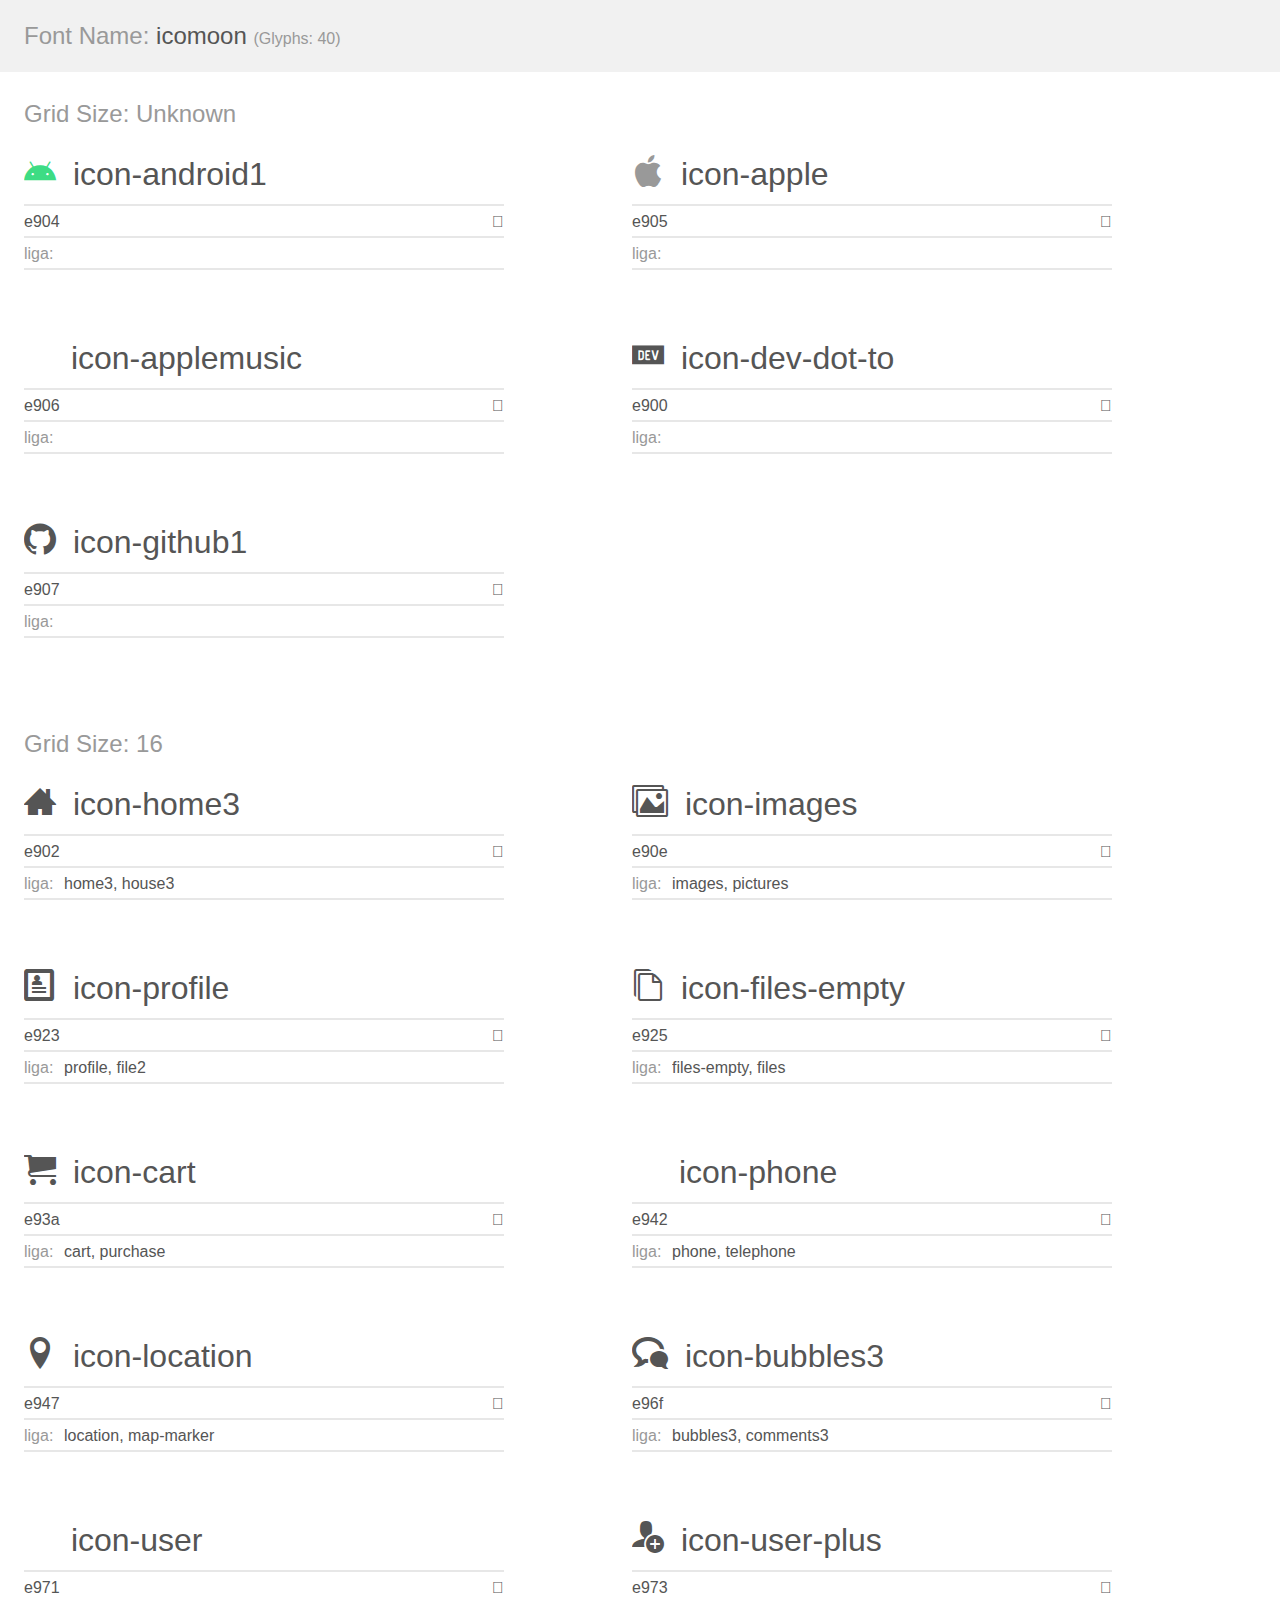
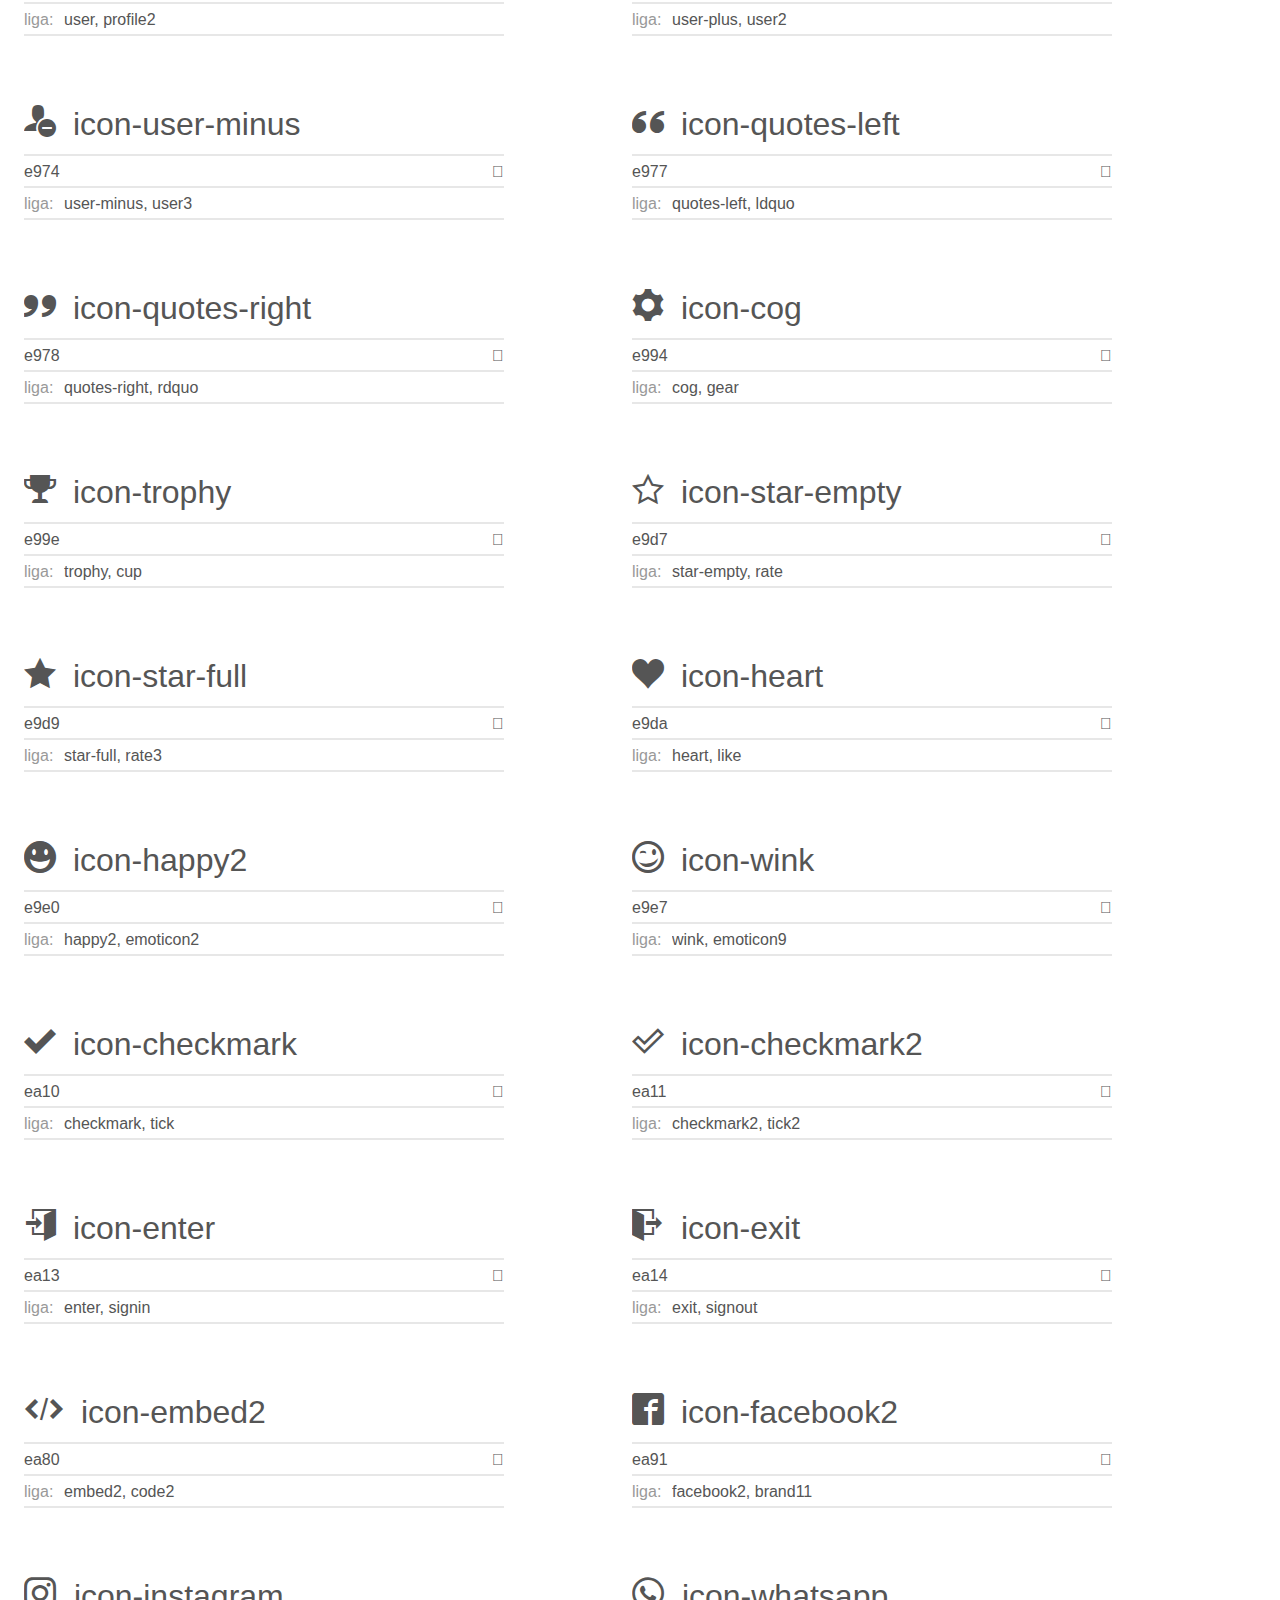
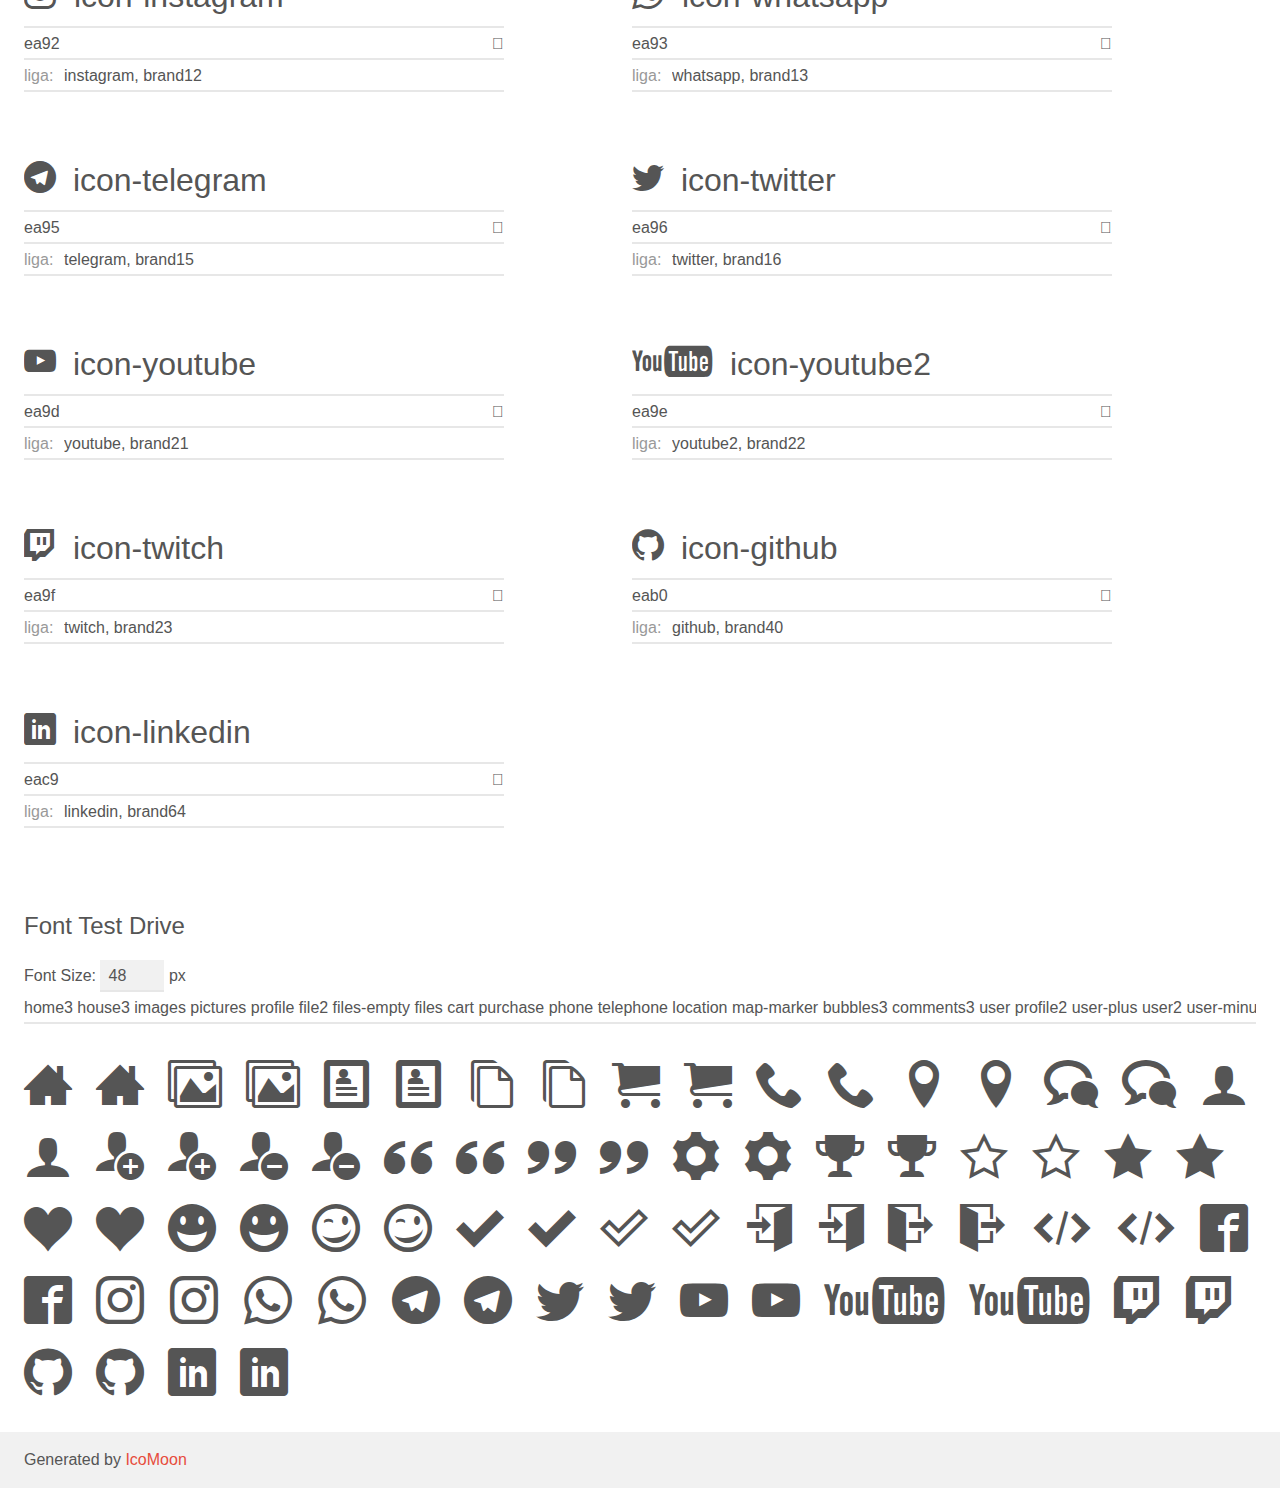
<file: Icons/demo.html>
<!doctype html>
<html>
<head>
    <meta charset="utf-8">
    <title>IcoMoon Demo</title>
    <meta name="description" content="An Icon Font Generated By IcoMoon.io">
    <meta name="viewport" content="width=device-width, initial-scale=1">
    <link rel="stylesheet" href="demo-files/demo.css">
    <link rel="stylesheet" href="style.css"></head>
<body>
    <div class="bgc1 clearfix">
        <h1 class="mhmm mvm"><span class="fgc1">Font Name:</span> icomoon <small class="fgc1">(Glyphs:&nbsp;40)</small></h1>
    </div>
    <div class="clearfix mhl ptl">
        <h1 class="mvm mtn fgc1">Grid Size: Unknown</h1>
        <div class="glyph fs1">
            <div class="clearfix bshadow0 pbs">
                <span class="icon-android1"></span>
                <span class="mls"> icon-android1</span>
            </div>
            <fieldset class="fs0 size1of1 clearfix hidden-false">
                <input type="text" readonly value="e904" class="unit size1of2" />
                <input type="text" maxlength="1" readonly value="&#xe904;" class="unitRight size1of2 talign-right" />
            </fieldset>
            <div class="fs0 bshadow0 clearfix hidden-false">
                <span class="unit pvs fgc1">liga: </span>
                <input type="text" readonly value="" class="liga unitRight" />
            </div>
        </div>
        <div class="glyph fs1">
            <div class="clearfix bshadow0 pbs">
                <span class="icon-apple"></span>
                <span class="mls"> icon-apple</span>
            </div>
            <fieldset class="fs0 size1of1 clearfix hidden-false">
                <input type="text" readonly value="e905" class="unit size1of2" />
                <input type="text" maxlength="1" readonly value="&#xe905;" class="unitRight size1of2 talign-right" />
            </fieldset>
            <div class="fs0 bshadow0 clearfix hidden-false">
                <span class="unit pvs fgc1">liga: </span>
                <input type="text" readonly value="" class="liga unitRight" />
            </div>
        </div>
        <div class="glyph fs1">
            <div class="clearfix bshadow0 pbs">
                <span class="icon-applemusic"></span>
                <span class="mls"> icon-applemusic</span>
            </div>
            <fieldset class="fs0 size1of1 clearfix hidden-false">
                <input type="text" readonly value="e906" class="unit size1of2" />
                <input type="text" maxlength="1" readonly value="&#xe906;" class="unitRight size1of2 talign-right" />
            </fieldset>
            <div class="fs0 bshadow0 clearfix hidden-false">
                <span class="unit pvs fgc1">liga: </span>
                <input type="text" readonly value="" class="liga unitRight" />
            </div>
        </div>
        <div class="glyph fs1">
            <div class="clearfix bshadow0 pbs">
                <span class="icon-dev-dot-to"></span>
                <span class="mls"> icon-dev-dot-to</span>
            </div>
            <fieldset class="fs0 size1of1 clearfix hidden-false">
                <input type="text" readonly value="e900" class="unit size1of2" />
                <input type="text" maxlength="1" readonly value="&#xe900;" class="unitRight size1of2 talign-right" />
            </fieldset>
            <div class="fs0 bshadow0 clearfix hidden-false">
                <span class="unit pvs fgc1">liga: </span>
                <input type="text" readonly value="" class="liga unitRight" />
            </div>
        </div>
        <div class="glyph fs1">
            <div class="clearfix bshadow0 pbs">
                <span class="icon-github1"></span>
                <span class="mls"> icon-github1</span>
            </div>
            <fieldset class="fs0 size1of1 clearfix hidden-false">
                <input type="text" readonly value="e907" class="unit size1of2" />
                <input type="text" maxlength="1" readonly value="&#xe907;" class="unitRight size1of2 talign-right" />
            </fieldset>
            <div class="fs0 bshadow0 clearfix hidden-false">
                <span class="unit pvs fgc1">liga: </span>
                <input type="text" readonly value="" class="liga unitRight" />
            </div>
        </div>
    </div>
    <div class="clearfix mhl ptl">
        <h1 class="mvm mtn fgc1">Grid Size: 16</h1>
        <div class="glyph fs2">
            <div class="clearfix bshadow0 pbs">
                <span class="icon-home3"></span>
                <span class="mls"> icon-home3</span>
            </div>
            <fieldset class="fs0 size1of1 clearfix hidden-false">
                <input type="text" readonly value="e902" class="unit size1of2" />
                <input type="text" maxlength="1" readonly value="&#xe902;" class="unitRight size1of2 talign-right" />
            </fieldset>
            <div class="fs0 bshadow0 clearfix hidden-false">
                <span class="unit pvs fgc1">liga: </span>
                <input type="text" readonly value="home3, house3" class="liga unitRight" />
            </div>
        </div>
        <div class="glyph fs2">
            <div class="clearfix bshadow0 pbs">
                <span class="icon-images"></span>
                <span class="mls"> icon-images</span>
            </div>
            <fieldset class="fs0 size1of1 clearfix hidden-false">
                <input type="text" readonly value="e90e" class="unit size1of2" />
                <input type="text" maxlength="1" readonly value="&#xe90e;" class="unitRight size1of2 talign-right" />
            </fieldset>
            <div class="fs0 bshadow0 clearfix hidden-false">
                <span class="unit pvs fgc1">liga: </span>
                <input type="text" readonly value="images, pictures" class="liga unitRight" />
            </div>
        </div>
        <div class="glyph fs2">
            <div class="clearfix bshadow0 pbs">
                <span class="icon-profile"></span>
                <span class="mls"> icon-profile</span>
            </div>
            <fieldset class="fs0 size1of1 clearfix hidden-false">
                <input type="text" readonly value="e923" class="unit size1of2" />
                <input type="text" maxlength="1" readonly value="&#xe923;" class="unitRight size1of2 talign-right" />
            </fieldset>
            <div class="fs0 bshadow0 clearfix hidden-false">
                <span class="unit pvs fgc1">liga: </span>
                <input type="text" readonly value="profile, file2" class="liga unitRight" />
            </div>
        </div>
        <div class="glyph fs2">
            <div class="clearfix bshadow0 pbs">
                <span class="icon-files-empty"></span>
                <span class="mls"> icon-files-empty</span>
            </div>
            <fieldset class="fs0 size1of1 clearfix hidden-false">
                <input type="text" readonly value="e925" class="unit size1of2" />
                <input type="text" maxlength="1" readonly value="&#xe925;" class="unitRight size1of2 talign-right" />
            </fieldset>
            <div class="fs0 bshadow0 clearfix hidden-false">
                <span class="unit pvs fgc1">liga: </span>
                <input type="text" readonly value="files-empty, files" class="liga unitRight" />
            </div>
        </div>
        <div class="glyph fs2">
            <div class="clearfix bshadow0 pbs">
                <span class="icon-cart"></span>
                <span class="mls"> icon-cart</span>
            </div>
            <fieldset class="fs0 size1of1 clearfix hidden-false">
                <input type="text" readonly value="e93a" class="unit size1of2" />
                <input type="text" maxlength="1" readonly value="&#xe93a;" class="unitRight size1of2 talign-right" />
            </fieldset>
            <div class="fs0 bshadow0 clearfix hidden-false">
                <span class="unit pvs fgc1">liga: </span>
                <input type="text" readonly value="cart, purchase" class="liga unitRight" />
            </div>
        </div>
        <div class="glyph fs2">
            <div class="clearfix bshadow0 pbs">
                <span class="icon-phone"></span>
                <span class="mls"> icon-phone</span>
            </div>
            <fieldset class="fs0 size1of1 clearfix hidden-false">
                <input type="text" readonly value="e942" class="unit size1of2" />
                <input type="text" maxlength="1" readonly value="&#xe942;" class="unitRight size1of2 talign-right" />
            </fieldset>
            <div class="fs0 bshadow0 clearfix hidden-false">
                <span class="unit pvs fgc1">liga: </span>
                <input type="text" readonly value="phone, telephone" class="liga unitRight" />
            </div>
        </div>
        <div class="glyph fs2">
            <div class="clearfix bshadow0 pbs">
                <span class="icon-location"></span>
                <span class="mls"> icon-location</span>
            </div>
            <fieldset class="fs0 size1of1 clearfix hidden-false">
                <input type="text" readonly value="e947" class="unit size1of2" />
                <input type="text" maxlength="1" readonly value="&#xe947;" class="unitRight size1of2 talign-right" />
            </fieldset>
            <div class="fs0 bshadow0 clearfix hidden-false">
                <span class="unit pvs fgc1">liga: </span>
                <input type="text" readonly value="location, map-marker" class="liga unitRight" />
            </div>
        </div>
        <div class="glyph fs2">
            <div class="clearfix bshadow0 pbs">
                <span class="icon-bubbles3"></span>
                <span class="mls"> icon-bubbles3</span>
            </div>
            <fieldset class="fs0 size1of1 clearfix hidden-false">
                <input type="text" readonly value="e96f" class="unit size1of2" />
                <input type="text" maxlength="1" readonly value="&#xe96f;" class="unitRight size1of2 talign-right" />
            </fieldset>
            <div class="fs0 bshadow0 clearfix hidden-false">
                <span class="unit pvs fgc1">liga: </span>
                <input type="text" readonly value="bubbles3, comments3" class="liga unitRight" />
            </div>
        </div>
        <div class="glyph fs2">
            <div class="clearfix bshadow0 pbs">
                <span class="icon-user"></span>
                <span class="mls"> icon-user</span>
            </div>
            <fieldset class="fs0 size1of1 clearfix hidden-false">
                <input type="text" readonly value="e971" class="unit size1of2" />
                <input type="text" maxlength="1" readonly value="&#xe971;" class="unitRight size1of2 talign-right" />
            </fieldset>
            <div class="fs0 bshadow0 clearfix hidden-false">
                <span class="unit pvs fgc1">liga: </span>
                <input type="text" readonly value="user, profile2" class="liga unitRight" />
            </div>
        </div>
        <div class="glyph fs2">
            <div class="clearfix bshadow0 pbs">
                <span class="icon-user-plus"></span>
                <span class="mls"> icon-user-plus</span>
            </div>
            <fieldset class="fs0 size1of1 clearfix hidden-false">
                <input type="text" readonly value="e973" class="unit size1of2" />
                <input type="text" maxlength="1" readonly value="&#xe973;" class="unitRight size1of2 talign-right" />
            </fieldset>
            <div class="fs0 bshadow0 clearfix hidden-false">
                <span class="unit pvs fgc1">liga: </span>
                <input type="text" readonly value="user-plus, user2" class="liga unitRight" />
            </div>
        </div>
        <div class="glyph fs2">
            <div class="clearfix bshadow0 pbs">
                <span class="icon-user-minus"></span>
                <span class="mls"> icon-user-minus</span>
            </div>
            <fieldset class="fs0 size1of1 clearfix hidden-false">
                <input type="text" readonly value="e974" class="unit size1of2" />
                <input type="text" maxlength="1" readonly value="&#xe974;" class="unitRight size1of2 talign-right" />
            </fieldset>
            <div class="fs0 bshadow0 clearfix hidden-false">
                <span class="unit pvs fgc1">liga: </span>
                <input type="text" readonly value="user-minus, user3" class="liga unitRight" />
            </div>
        </div>
        <div class="glyph fs2">
            <div class="clearfix bshadow0 pbs">
                <span class="icon-quotes-left"></span>
                <span class="mls"> icon-quotes-left</span>
            </div>
            <fieldset class="fs0 size1of1 clearfix hidden-false">
                <input type="text" readonly value="e977" class="unit size1of2" />
                <input type="text" maxlength="1" readonly value="&#xe977;" class="unitRight size1of2 talign-right" />
            </fieldset>
            <div class="fs0 bshadow0 clearfix hidden-false">
                <span class="unit pvs fgc1">liga: </span>
                <input type="text" readonly value="quotes-left, ldquo" class="liga unitRight" />
            </div>
        </div>
        <div class="glyph fs2">
            <div class="clearfix bshadow0 pbs">
                <span class="icon-quotes-right"></span>
                <span class="mls"> icon-quotes-right</span>
            </div>
            <fieldset class="fs0 size1of1 clearfix hidden-false">
                <input type="text" readonly value="e978" class="unit size1of2" />
                <input type="text" maxlength="1" readonly value="&#xe978;" class="unitRight size1of2 talign-right" />
            </fieldset>
            <div class="fs0 bshadow0 clearfix hidden-false">
                <span class="unit pvs fgc1">liga: </span>
                <input type="text" readonly value="quotes-right, rdquo" class="liga unitRight" />
            </div>
        </div>
        <div class="glyph fs2">
            <div class="clearfix bshadow0 pbs">
                <span class="icon-cog"></span>
                <span class="mls"> icon-cog</span>
            </div>
            <fieldset class="fs0 size1of1 clearfix hidden-false">
                <input type="text" readonly value="e994" class="unit size1of2" />
                <input type="text" maxlength="1" readonly value="&#xe994;" class="unitRight size1of2 talign-right" />
            </fieldset>
            <div class="fs0 bshadow0 clearfix hidden-false">
                <span class="unit pvs fgc1">liga: </span>
                <input type="text" readonly value="cog, gear" class="liga unitRight" />
            </div>
        </div>
        <div class="glyph fs2">
            <div class="clearfix bshadow0 pbs">
                <span class="icon-trophy"></span>
                <span class="mls"> icon-trophy</span>
            </div>
            <fieldset class="fs0 size1of1 clearfix hidden-false">
                <input type="text" readonly value="e99e" class="unit size1of2" />
                <input type="text" maxlength="1" readonly value="&#xe99e;" class="unitRight size1of2 talign-right" />
            </fieldset>
            <div class="fs0 bshadow0 clearfix hidden-false">
                <span class="unit pvs fgc1">liga: </span>
                <input type="text" readonly value="trophy, cup" class="liga unitRight" />
            </div>
        </div>
        <div class="glyph fs2">
            <div class="clearfix bshadow0 pbs">
                <span class="icon-star-empty"></span>
                <span class="mls"> icon-star-empty</span>
            </div>
            <fieldset class="fs0 size1of1 clearfix hidden-false">
                <input type="text" readonly value="e9d7" class="unit size1of2" />
                <input type="text" maxlength="1" readonly value="&#xe9d7;" class="unitRight size1of2 talign-right" />
            </fieldset>
            <div class="fs0 bshadow0 clearfix hidden-false">
                <span class="unit pvs fgc1">liga: </span>
                <input type="text" readonly value="star-empty, rate" class="liga unitRight" />
            </div>
        </div>
        <div class="glyph fs2">
            <div class="clearfix bshadow0 pbs">
                <span class="icon-star-full"></span>
                <span class="mls"> icon-star-full</span>
            </div>
            <fieldset class="fs0 size1of1 clearfix hidden-false">
                <input type="text" readonly value="e9d9" class="unit size1of2" />
                <input type="text" maxlength="1" readonly value="&#xe9d9;" class="unitRight size1of2 talign-right" />
            </fieldset>
            <div class="fs0 bshadow0 clearfix hidden-false">
                <span class="unit pvs fgc1">liga: </span>
                <input type="text" readonly value="star-full, rate3" class="liga unitRight" />
            </div>
        </div>
        <div class="glyph fs2">
            <div class="clearfix bshadow0 pbs">
                <span class="icon-heart"></span>
                <span class="mls"> icon-heart</span>
            </div>
            <fieldset class="fs0 size1of1 clearfix hidden-false">
                <input type="text" readonly value="e9da" class="unit size1of2" />
                <input type="text" maxlength="1" readonly value="&#xe9da;" class="unitRight size1of2 talign-right" />
            </fieldset>
            <div class="fs0 bshadow0 clearfix hidden-false">
                <span class="unit pvs fgc1">liga: </span>
                <input type="text" readonly value="heart, like" class="liga unitRight" />
            </div>
        </div>
        <div class="glyph fs2">
            <div class="clearfix bshadow0 pbs">
                <span class="icon-happy2"></span>
                <span class="mls"> icon-happy2</span>
            </div>
            <fieldset class="fs0 size1of1 clearfix hidden-false">
                <input type="text" readonly value="e9e0" class="unit size1of2" />
                <input type="text" maxlength="1" readonly value="&#xe9e0;" class="unitRight size1of2 talign-right" />
            </fieldset>
            <div class="fs0 bshadow0 clearfix hidden-false">
                <span class="unit pvs fgc1">liga: </span>
                <input type="text" readonly value="happy2, emoticon2" class="liga unitRight" />
            </div>
        </div>
        <div class="glyph fs2">
            <div class="clearfix bshadow0 pbs">
                <span class="icon-wink"></span>
                <span class="mls"> icon-wink</span>
            </div>
            <fieldset class="fs0 size1of1 clearfix hidden-false">
                <input type="text" readonly value="e9e7" class="unit size1of2" />
                <input type="text" maxlength="1" readonly value="&#xe9e7;" class="unitRight size1of2 talign-right" />
            </fieldset>
            <div class="fs0 bshadow0 clearfix hidden-false">
                <span class="unit pvs fgc1">liga: </span>
                <input type="text" readonly value="wink, emoticon9" class="liga unitRight" />
            </div>
        </div>
        <div class="glyph fs2">
            <div class="clearfix bshadow0 pbs">
                <span class="icon-checkmark"></span>
                <span class="mls"> icon-checkmark</span>
            </div>
            <fieldset class="fs0 size1of1 clearfix hidden-false">
                <input type="text" readonly value="ea10" class="unit size1of2" />
                <input type="text" maxlength="1" readonly value="&#xea10;" class="unitRight size1of2 talign-right" />
            </fieldset>
            <div class="fs0 bshadow0 clearfix hidden-false">
                <span class="unit pvs fgc1">liga: </span>
                <input type="text" readonly value="checkmark, tick" class="liga unitRight" />
            </div>
        </div>
        <div class="glyph fs2">
            <div class="clearfix bshadow0 pbs">
                <span class="icon-checkmark2"></span>
                <span class="mls"> icon-checkmark2</span>
            </div>
            <fieldset class="fs0 size1of1 clearfix hidden-false">
                <input type="text" readonly value="ea11" class="unit size1of2" />
                <input type="text" maxlength="1" readonly value="&#xea11;" class="unitRight size1of2 talign-right" />
            </fieldset>
            <div class="fs0 bshadow0 clearfix hidden-false">
                <span class="unit pvs fgc1">liga: </span>
                <input type="text" readonly value="checkmark2, tick2" class="liga unitRight" />
            </div>
        </div>
        <div class="glyph fs2">
            <div class="clearfix bshadow0 pbs">
                <span class="icon-enter"></span>
                <span class="mls"> icon-enter</span>
            </div>
            <fieldset class="fs0 size1of1 clearfix hidden-false">
                <input type="text" readonly value="ea13" class="unit size1of2" />
                <input type="text" maxlength="1" readonly value="&#xea13;" class="unitRight size1of2 talign-right" />
            </fieldset>
            <div class="fs0 bshadow0 clearfix hidden-false">
                <span class="unit pvs fgc1">liga: </span>
                <input type="text" readonly value="enter, signin" class="liga unitRight" />
            </div>
        </div>
        <div class="glyph fs2">
            <div class="clearfix bshadow0 pbs">
                <span class="icon-exit"></span>
                <span class="mls"> icon-exit</span>
            </div>
            <fieldset class="fs0 size1of1 clearfix hidden-false">
                <input type="text" readonly value="ea14" class="unit size1of2" />
                <input type="text" maxlength="1" readonly value="&#xea14;" class="unitRight size1of2 talign-right" />
            </fieldset>
            <div class="fs0 bshadow0 clearfix hidden-false">
                <span class="unit pvs fgc1">liga: </span>
                <input type="text" readonly value="exit, signout" class="liga unitRight" />
            </div>
        </div>
        <div class="glyph fs2">
            <div class="clearfix bshadow0 pbs">
                <span class="icon-embed2"></span>
                <span class="mls"> icon-embed2</span>
            </div>
            <fieldset class="fs0 size1of1 clearfix hidden-false">
                <input type="text" readonly value="ea80" class="unit size1of2" />
                <input type="text" maxlength="1" readonly value="&#xea80;" class="unitRight size1of2 talign-right" />
            </fieldset>
            <div class="fs0 bshadow0 clearfix hidden-false">
                <span class="unit pvs fgc1">liga: </span>
                <input type="text" readonly value="embed2, code2" class="liga unitRight" />
            </div>
        </div>
        <div class="glyph fs2">
            <div class="clearfix bshadow0 pbs">
                <span class="icon-facebook2"></span>
                <span class="mls"> icon-facebook2</span>
            </div>
            <fieldset class="fs0 size1of1 clearfix hidden-false">
                <input type="text" readonly value="ea91" class="unit size1of2" />
                <input type="text" maxlength="1" readonly value="&#xea91;" class="unitRight size1of2 talign-right" />
            </fieldset>
            <div class="fs0 bshadow0 clearfix hidden-false">
                <span class="unit pvs fgc1">liga: </span>
                <input type="text" readonly value="facebook2, brand11" class="liga unitRight" />
            </div>
        </div>
        <div class="glyph fs2">
            <div class="clearfix bshadow0 pbs">
                <span class="icon-instagram"></span>
                <span class="mls"> icon-instagram</span>
            </div>
            <fieldset class="fs0 size1of1 clearfix hidden-false">
                <input type="text" readonly value="ea92" class="unit size1of2" />
                <input type="text" maxlength="1" readonly value="&#xea92;" class="unitRight size1of2 talign-right" />
            </fieldset>
            <div class="fs0 bshadow0 clearfix hidden-false">
                <span class="unit pvs fgc1">liga: </span>
                <input type="text" readonly value="instagram, brand12" class="liga unitRight" />
            </div>
        </div>
        <div class="glyph fs2">
            <div class="clearfix bshadow0 pbs">
                <span class="icon-whatsapp"></span>
                <span class="mls"> icon-whatsapp</span>
            </div>
            <fieldset class="fs0 size1of1 clearfix hidden-false">
                <input type="text" readonly value="ea93" class="unit size1of2" />
                <input type="text" maxlength="1" readonly value="&#xea93;" class="unitRight size1of2 talign-right" />
            </fieldset>
            <div class="fs0 bshadow0 clearfix hidden-false">
                <span class="unit pvs fgc1">liga: </span>
                <input type="text" readonly value="whatsapp, brand13" class="liga unitRight" />
            </div>
        </div>
        <div class="glyph fs2">
            <div class="clearfix bshadow0 pbs">
                <span class="icon-telegram"></span>
                <span class="mls"> icon-telegram</span>
            </div>
            <fieldset class="fs0 size1of1 clearfix hidden-false">
                <input type="text" readonly value="ea95" class="unit size1of2" />
                <input type="text" maxlength="1" readonly value="&#xea95;" class="unitRight size1of2 talign-right" />
            </fieldset>
            <div class="fs0 bshadow0 clearfix hidden-false">
                <span class="unit pvs fgc1">liga: </span>
                <input type="text" readonly value="telegram, brand15" class="liga unitRight" />
            </div>
        </div>
        <div class="glyph fs2">
            <div class="clearfix bshadow0 pbs">
                <span class="icon-twitter"></span>
                <span class="mls"> icon-twitter</span>
            </div>
            <fieldset class="fs0 size1of1 clearfix hidden-false">
                <input type="text" readonly value="ea96" class="unit size1of2" />
                <input type="text" maxlength="1" readonly value="&#xea96;" class="unitRight size1of2 talign-right" />
            </fieldset>
            <div class="fs0 bshadow0 clearfix hidden-false">
                <span class="unit pvs fgc1">liga: </span>
                <input type="text" readonly value="twitter, brand16" class="liga unitRight" />
            </div>
        </div>
        <div class="glyph fs2">
            <div class="clearfix bshadow0 pbs">
                <span class="icon-youtube"></span>
                <span class="mls"> icon-youtube</span>
            </div>
            <fieldset class="fs0 size1of1 clearfix hidden-false">
                <input type="text" readonly value="ea9d" class="unit size1of2" />
                <input type="text" maxlength="1" readonly value="&#xea9d;" class="unitRight size1of2 talign-right" />
            </fieldset>
            <div class="fs0 bshadow0 clearfix hidden-false">
                <span class="unit pvs fgc1">liga: </span>
                <input type="text" readonly value="youtube, brand21" class="liga unitRight" />
            </div>
        </div>
        <div class="glyph fs2">
            <div class="clearfix bshadow0 pbs">
                <span class="icon-youtube2"></span>
                <span class="mls"> icon-youtube2</span>
            </div>
            <fieldset class="fs0 size1of1 clearfix hidden-false">
                <input type="text" readonly value="ea9e" class="unit size1of2" />
                <input type="text" maxlength="1" readonly value="&#xea9e;" class="unitRight size1of2 talign-right" />
            </fieldset>
            <div class="fs0 bshadow0 clearfix hidden-false">
                <span class="unit pvs fgc1">liga: </span>
                <input type="text" readonly value="youtube2, brand22" class="liga unitRight" />
            </div>
        </div>
        <div class="glyph fs2">
            <div class="clearfix bshadow0 pbs">
                <span class="icon-twitch"></span>
                <span class="mls"> icon-twitch</span>
            </div>
            <fieldset class="fs0 size1of1 clearfix hidden-false">
                <input type="text" readonly value="ea9f" class="unit size1of2" />
                <input type="text" maxlength="1" readonly value="&#xea9f;" class="unitRight size1of2 talign-right" />
            </fieldset>
            <div class="fs0 bshadow0 clearfix hidden-false">
                <span class="unit pvs fgc1">liga: </span>
                <input type="text" readonly value="twitch, brand23" class="liga unitRight" />
            </div>
        </div>
        <div class="glyph fs2">
            <div class="clearfix bshadow0 pbs">
                <span class="icon-github"></span>
                <span class="mls"> icon-github</span>
            </div>
            <fieldset class="fs0 size1of1 clearfix hidden-false">
                <input type="text" readonly value="eab0" class="unit size1of2" />
                <input type="text" maxlength="1" readonly value="&#xeab0;" class="unitRight size1of2 talign-right" />
            </fieldset>
            <div class="fs0 bshadow0 clearfix hidden-false">
                <span class="unit pvs fgc1">liga: </span>
                <input type="text" readonly value="github, brand40" class="liga unitRight" />
            </div>
        </div>
        <div class="glyph fs2">
            <div class="clearfix bshadow0 pbs">
                <span class="icon-linkedin"></span>
                <span class="mls"> icon-linkedin</span>
            </div>
            <fieldset class="fs0 size1of1 clearfix hidden-false">
                <input type="text" readonly value="eac9" class="unit size1of2" />
                <input type="text" maxlength="1" readonly value="&#xeac9;" class="unitRight size1of2 talign-right" />
            </fieldset>
            <div class="fs0 bshadow0 clearfix hidden-false">
                <span class="unit pvs fgc1">liga: </span>
                <input type="text" readonly value="linkedin, brand64" class="liga unitRight" />
            </div>
        </div>
    </div>

    <!--[if gt IE 8]><!-->
    <div class="mhl clearfix mbl">
        <h1>Font Test Drive</h1>
        <label>
            Font Size: <input id="fontSize" type="number" class="textbox0 mbm"
            min="8" value="48" />
            px
        </label>
        <input id="testText" type="text" class="phl size1of1 mvl"
        placeholder="Type some text to test..." value="home3 house3 images pictures profile file2 files-empty files cart purchase phone telephone location map-marker bubbles3 comments3 user profile2 user-plus user2 user-minus user3 quotes-left ldquo quotes-right rdquo cog gear trophy cup star-empty rate star-full rate3 heart like happy2 emoticon2 wink emoticon9 checkmark tick checkmark2 tick2 enter signin exit signout embed2 code2 facebook2 brand11 instagram brand12 whatsapp brand13 telegram brand15 twitter brand16 youtube brand21 youtube2 brand22 twitch brand23 github brand40 linkedin brand64"/>
        <div id="testDrive" class="icon-" style="font-family: icomoon">home3 house3 images pictures profile file2 files-empty files cart purchase phone telephone location map-marker bubbles3 comments3 user profile2 user-plus user2 user-minus user3 quotes-left ldquo quotes-right rdquo cog gear trophy cup star-empty rate star-full rate3 heart like happy2 emoticon2 wink emoticon9 checkmark tick checkmark2 tick2 enter signin exit signout embed2 code2 facebook2 brand11 instagram brand12 whatsapp brand13 telegram brand15 twitter brand16 youtube brand21 youtube2 brand22 twitch brand23 github brand40 linkedin brand64&nbsp;
        </div>
    </div>
    <!--<![endif]-->
    <div class="bgc1 clearfix">
        <p class="mhl">Generated by <a href="https://icomoon.io/app">IcoMoon</a></p>
    </div>
    <script src="liga.js"></script>
    <script src="demo-files/demo.js"></script>
</body>
</html>
</file>
<file: Icons/demo-files/demo.css>
body {
  padding: 0;
  margin: 0;
  font-family: sans-serif;
  font-size: 1em;
  line-height: 1.5;
  color: #555;
  background: #fff;
}
h1 {
  font-size: 1.5em;
  font-weight: normal;
}
small {
  font-size: .66666667em;
}
a {
  color: #e74c3c;
  text-decoration: none;
}
a:hover, a:focus {
  box-shadow: 0 1px #e74c3c;
}
.bshadow0, input {
  box-shadow: inset 0 -2px #e7e7e7;
}
input:hover {
  box-shadow: inset 0 -2px #ccc;
}
input, fieldset {
  font-family: sans-serif;
  font-size: 1em;
  margin: 0;
  padding: 0;
  border: 0;
}
input {
  color: inherit;
  line-height: 1.5;
  height: 1.5em;
  padding: .25em 0;
}
input:focus {
  outline: none;
  box-shadow: inset 0 -2px #449fdb;
}
.glyph {
  font-size: 16px;
  width: 15em;
  padding-bottom: 1em;
  margin-right: 4em;
  margin-bottom: 1em;
  float: left;
  overflow: hidden;
}
.liga {
  width: 80%;
  width: calc(100% - 2.5em);
}
.talign-right {
  text-align: right;
}
.talign-center {
  text-align: center;
}
.bgc1 {
  background: #f1f1f1;
}
.fgc1 {
  color: #999;
}
.fgc0 {
  color: #000;
}
p {
  margin-top: 1em;
  margin-bottom: 1em;
}
.mvm {
  margin-top: .75em;
  margin-bottom: .75em;
}
.mtn {
  margin-top: 0;
}
.mtl, .mal {
  margin-top: 1.5em;
}
.mbl, .mal {
  margin-bottom: 1.5em;
}
.mal, .mhl {
  margin-left: 1.5em;
  margin-right: 1.5em;
}
.mhmm {
  margin-left: 1em;
  margin-right: 1em;
}
.mls {
  margin-left: .25em;
}
.ptl {
  padding-top: 1.5em;
}
.pbs, .pvs {
  padding-bottom: .25em;
}
.pvs, .pts {
  padding-top: .25em;
}
.unit {
  float: left;
}
.unitRight {
  float: right;
}
.size1of2 {
  width: 50%;
}
.size1of1 {
  width: 100%;
}
.clearfix:before, .clearfix:after {
  content: " ";
  display: table;
}
.clearfix:after {
  clear: both;
}
.hidden-true {
  display: none;
}
.textbox0 {
  width: 3em;
  background: #f1f1f1;
  padding: .25em .5em;
  line-height: 1.5;
  height: 1.5em;
}
#testDrive {
  display: block;
  padding-top: 24px;
  line-height: 1.5;
}
.fs0 {
  font-size: 16px;
}
.fs1 {
  font-size: 32px;
}
.fs2 {
  font-size: 32px;
}
</file>
<file: Icons/style.css>
@font-face {
  font-family: 'icomoon';
  src:  url('fonts/icomoon.eot?oz0e09');
  src:  url('fonts/icomoon.eot?oz0e09#iefix') format('embedded-opentype'),
    url('fonts/icomoon.ttf?oz0e09') format('truetype'),
    url('fonts/icomoon.woff?oz0e09') format('woff'),
    url('fonts/icomoon.svg?oz0e09#icomoon') format('svg');
  font-weight: normal;
  font-style: normal;
  font-display: block;
}

[class^="icon-"], [class*=" icon-"] {
  /* use !important to prevent issues with browser extensions that change fonts */
  font-family: 'icomoon' !important;
  speak: never;
  font-style: normal;
  font-weight: normal;
  font-variant: normal;
  text-transform: none;
  line-height: 1;
  
  /* Enable Ligatures ================ */
  letter-spacing: 0;
  -webkit-font-feature-settings: "liga";
  -moz-font-feature-settings: "liga=1";
  -moz-font-feature-settings: "liga";
  -ms-font-feature-settings: "liga" 1;
  font-feature-settings: "liga";
  -webkit-font-variant-ligatures: discretionary-ligatures;
  font-variant-ligatures: discretionary-ligatures;

  /* Better Font Rendering =========== */
  -webkit-font-smoothing: antialiased;
  -moz-osx-font-smoothing: grayscale;
}

.icon-android1:before {
  content: "\e904";
  color: #3ddc84;
}
.icon-apple:before {
  content: "\e905";
  color: #999;
}
.icon-applemusic:before {
  content: "\e906";
  font-size: 30px;
  position: relative;
  top: 7px;
  color: white;
}
.icon-dev-dot-to:before {
  content: "\e900";
}
.icon-github1:before {
  content: "\e907";
}
.icon-home3:before {
  content: "\e902";
}
.icon-images:before {
  content: "\e90e";
}
.icon-profile:before {
  content: "\e923";
}
.icon-files-empty:before {
  content: "\e925";
}
.icon-cart:before {
  content: "\e93a";
}
.icon-phone:before {
  content: "\e942";
  font-size: 30px;
  position: relative;
  top: 7px;
  color: white;
}
.icon-location:before {
  content: "\e947";
}
.icon-bubbles3:before {
  content: "\e96f";
}
.icon-user:before {
  content: "\e971";
  font-size: 30px;
  position: relative;
  top: 7px;
  color: white;
}
.icon-user-plus:before {
  content: "\e973";
}
.icon-user-minus:before {
  content: "\e974";
}
.icon-quotes-left:before {
  content: "\e977";
}
.icon-quotes-right:before {
  content: "\e978";
}
.icon-cog:before {
  content: "\e994";
}
.icon-trophy:before {
  content: "\e99e";
}
.icon-star-empty:before {
  content: "\e9d7";
}
.icon-star-full:before {
  content: "\e9d9";
}
.icon-heart:before {
  content: "\e9da";
}
.icon-happy2:before {
  content: "\e9e0";
}
.icon-wink:before {
  content: "\e9e7";
}
.icon-checkmark:before {
  content: "\ea10";
}
.icon-checkmark2:before {
  content: "\ea11";
}
.icon-enter:before {
  content: "\ea13";
}
.icon-exit:before {
  content: "\ea14";
}
.icon-embed2:before {
  content: "\ea80";
}
.icon-facebook2:before {
  content: "\ea91";
}
.icon-instagram:before {
  content: "\ea92";
}
.icon-whatsapp:before {
  content: "\ea93";
}
.icon-telegram:before {
  content: "\ea95";
}
.icon-twitter:before {
  content: "\ea96";
}
.icon-youtube:before {
  content: "\ea9d";
}
.icon-youtube2:before {
  content: "\ea9e";
}
.icon-twitch:before {
  content: "\ea9f";
}
.icon-github:before {
  content: "\eab0";
}
.icon-linkedin:before {
  content: "\eac9";
}
</file>
